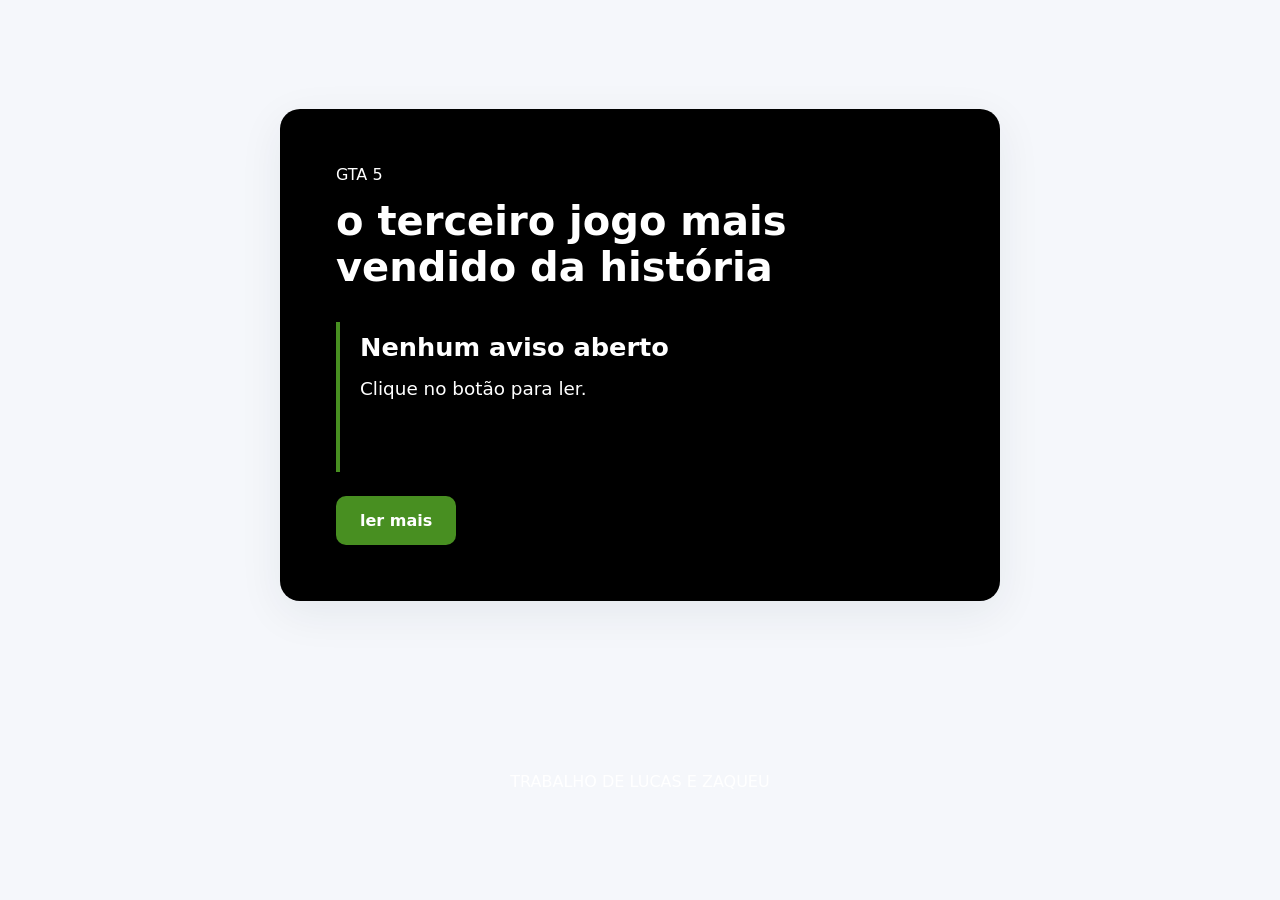
<file: base_info/index.html>
<!DOCTYPE html>
<html lang="en">
<head>
    <meta charset="UTF-8">
    <meta name="viewport" content="width=device-width, initial-scale=1.0">
    <title>GTA 5</title>
    <link rel="stylesheet" href="style.css">
</head>
<body>

    <main>
        <span>GTA 5</span>
        <h1>o terceiro jogo mais vendido da história</h1>
        <section aria-labelledby="titulo-GTA5" aria-live="polite">
            <h2 id="titulo-GTA5"> Nenhum aviso aberto </h2>
            <p id="descricao-GTA5"> Clique no botão para ler. </p>
        </section>
        <button id="botao-GTA5" type="button">ler mais</button>
    </main>
    <script src="script.js"></script>
    



    TRABALHO DE LUCAS E ZAQUEU
</body>
</html>
</file>
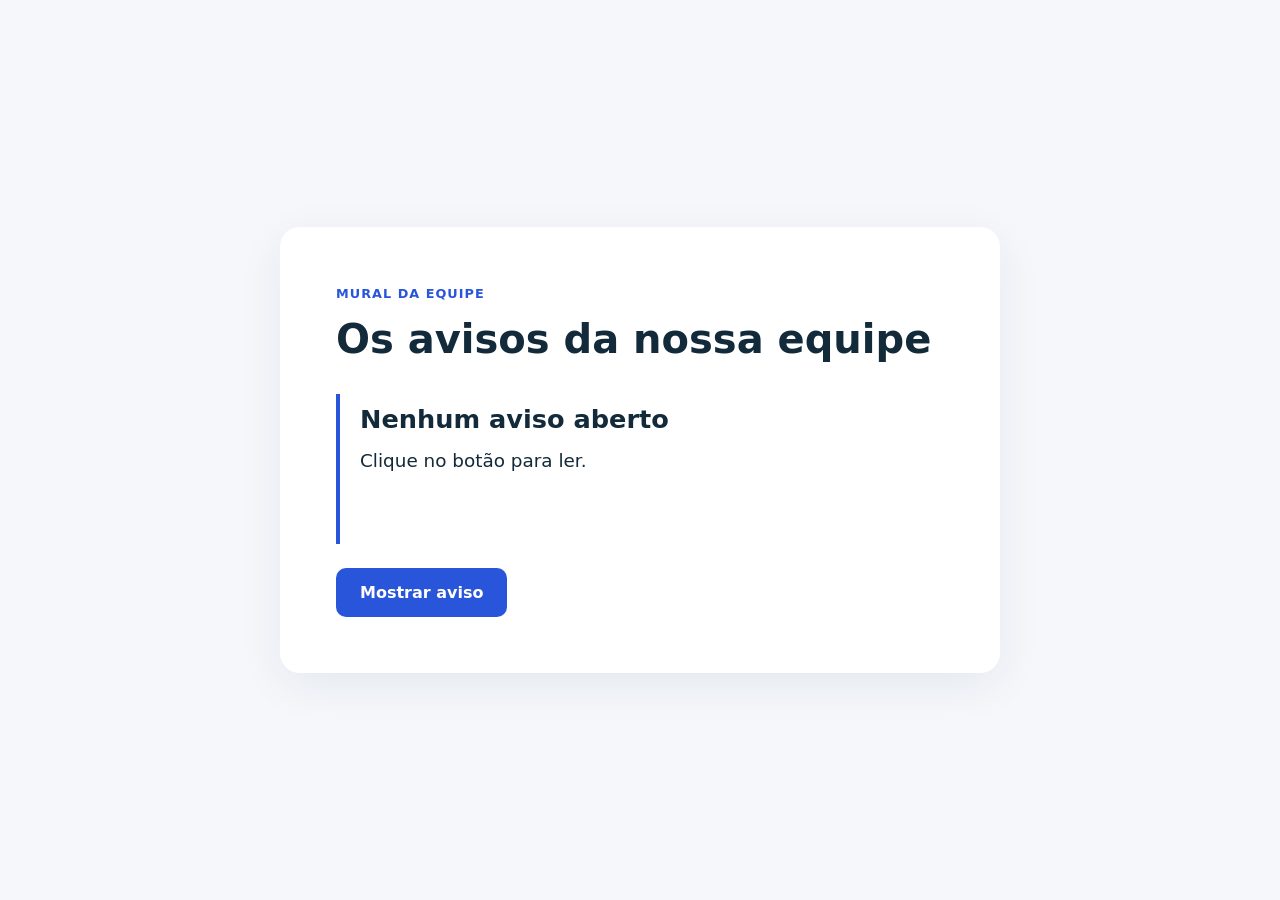
<file: base_mural/index.html>
<!DOCTYPE html>
<html lang="pt-BR">
<head>
  <meta charset="UTF-8">
  <meta name="viewport" content="width=device-width, initial-scale=1.0">
  <title>Mural da equipe</title>
  <link rel="stylesheet" href="style.css">
</head>
<body>
  <main>
    <span class="etiqueta">MURAL DA EQUIPE</span>
    <h1>Os avisos da nossa equipe</h1>
    <section aria-labelledby="titulo-aviso" aria-live="polite">
      <h2 id="titulo-aviso"> Nenhum aviso aberto </h2>
      <p id="descricao-aviso"> Clique no botão para ler. </p>
    </section>
    <button id="botao-aviso" type="button">Mostrar aviso</button>
  </main>
  <script src="script.js"></script>
</body>
</html>
</file>
<file: base_info/style.css>
* { box-sizing: border-box; }
body { margin: 0; min-height: 100vh; display: grid; place-items: center; padding: 24px; background: #f5f7fb; color: #FFFFFF; font-family: system-ui, sans-serif; }
main { width: min(100%, 720px); padding: clamp(24px, 6vw, 56px); background: #000000; border-radius: 20px; box-shadow: 0 12px 45px #11263b12; }
.etiqueta { color: #488F21; font-weight: 700; letter-spacing: .08em; font-size: .8rem; }
h1 { margin: 14px 0 32px; font-size: clamp(1.7rem, 5vw, 2.5rem); line-height: 1.15; }
section { min-height: 150px; border-left: 4px solid #488F21; padding: 10px 0 10px 20px; margin-bottom: 24px; }
h2 { margin: 0 0 12px; font-size: 1.6rem; }
p { margin: 0; font-size: 1.15rem; line-height: 1.6; }
button { border: 0; border-radius: 10px; background: #488F21; color: white; padding: 15px 24px; font: inherit; font-weight: 700; cursor: pointer; }
button:hover { background: #FFFFFF; }
button:focus-visible { outline: 3px solid #FFFFFF; outline-offset: 4px; }
</file>
<file: base_mural/style.css>
* { box-sizing: border-box; }
body { margin: 0; min-height: 100vh; display: grid; place-items: center; padding: 24px; background: #f5f7fb; color: #132a3a; font-family: system-ui, sans-serif; }
main { width: min(100%, 720px); padding: clamp(24px, 6vw, 56px); background: #fff; border-radius: 20px; box-shadow: 0 12px 45px #11263b12; }
.etiqueta { color: #2855d9; font-weight: 700; letter-spacing: .08em; font-size: .8rem; }
h1 { margin: 14px 0 32px; font-size: clamp(1.7rem, 5vw, 2.5rem); line-height: 1.15; }
section { min-height: 150px; border-left: 4px solid #2855d9; padding: 10px 0 10px 20px; margin-bottom: 24px; }
h2 { margin: 0 0 12px; font-size: 1.6rem; }
p { margin: 0; font-size: 1.15rem; line-height: 1.6; }
button { border: 0; border-radius: 10px; background: #2855d9; color: white; padding: 15px 24px; font: inherit; font-weight: 700; cursor: pointer; }
button:hover { background: #193dab; }
button:focus-visible { outline: 3px solid #11263b; outline-offset: 4px; }
</file>
